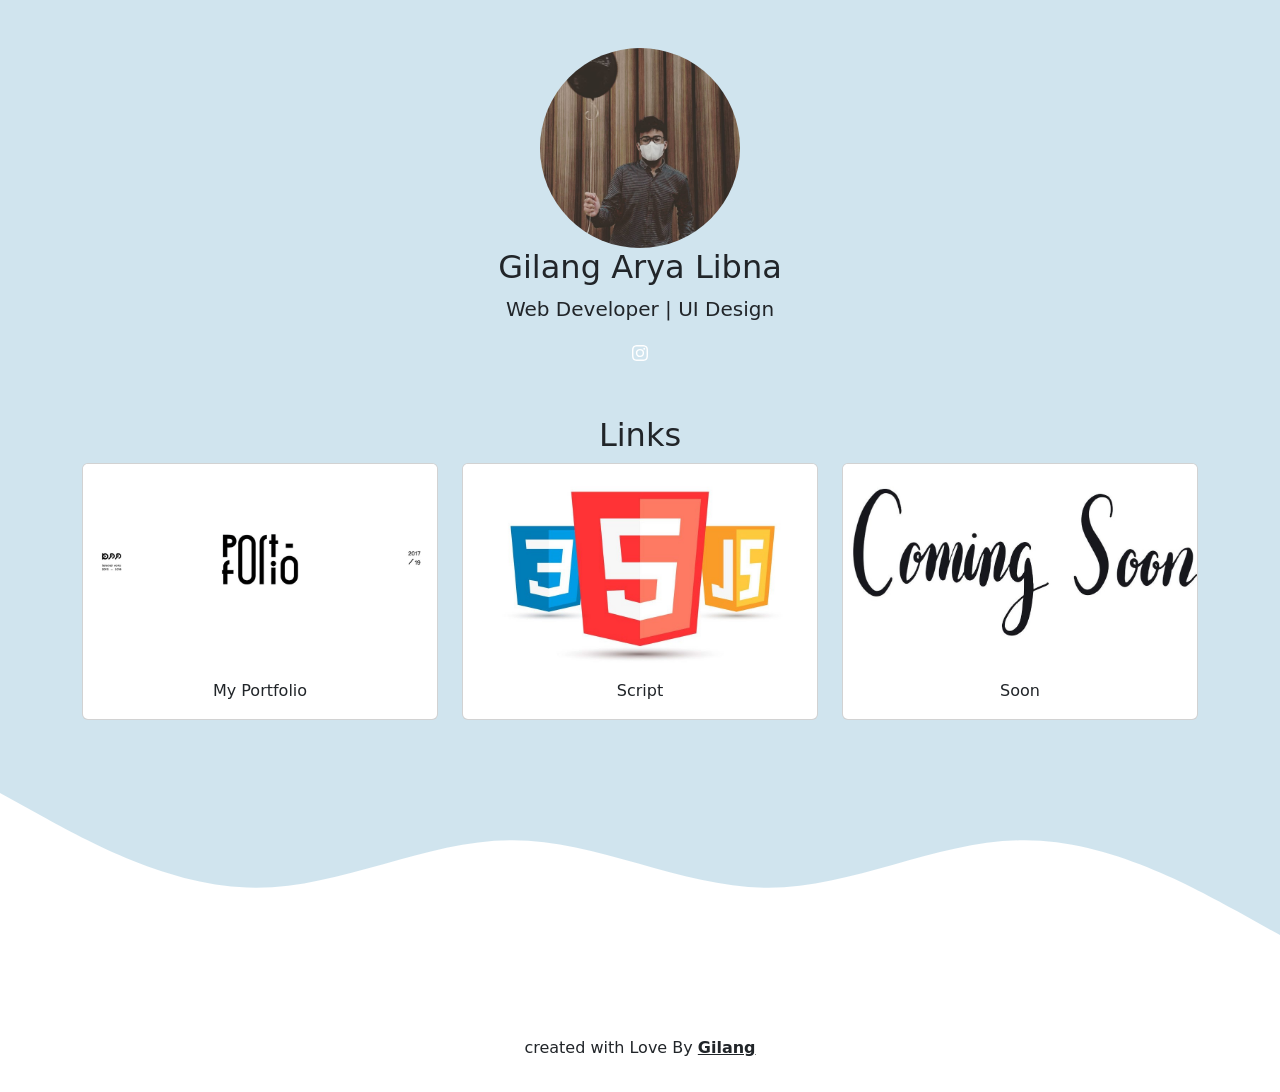
<file: index.html>
<!DOCTYPE html>
<html lang="en">
  <head>
    <meta charset="utf-8" />
    <meta name="viewport" content="width=device-width, initial-scale=1" />
    <title>Gilang Arya | Profile</title>
    <link href="https://cdn.jsdelivr.net/npm/bootstrap@5.2.0/dist/css/bootstrap.min.css" rel="stylesheet" integrity="sha384-gH2yIJqKdNHPEq0n4Mqa/HGKIhSkIHeL5AyhkYV8i59U5AR6csBvApHHNl/vI1Bx" crossorigin="anonymous" />
    <!-- my css -->
    <link rel="stylesheet" href="style.css" />
  </head>
  <body>
    <!-- Profile -->
    <main class="m-auto pt-5 pb-1">
      <section class="container profile text-center">
        <img src="img/lang.jpg" alt="" width="200" class="rounded-circle" />
        <h2>Gilang Arya Libna</h2>
        <p class="lead">Web Developer | UI Design</p>
        <div class="social-link mb-5">
          <a href="https://www.instagram.com/gilanglibna/" target="_blank" class="text-white px-1">
            <i class="bi bi-instagram"></i>
            <svg xmlns="http://www.w3.org/2000/svg" width="16" height="16" fill="currentColor" class="bi bi-instagram" viewBox="0 0 16 16">
              <path
                d="M8 0C5.829 0 5.556.01 4.703.048 3.85.088 3.269.222 2.76.42a3.917 3.917 0 0 0-1.417.923A3.927 3.927 0 0 0 .42 2.76C.222 3.268.087 3.85.048 4.7.01 5.555 0 5.827 0 8.001c0 2.172.01 2.444.048 3.297.04.852.174 1.433.372 1.942.205.526.478.972.923 1.417.444.445.89.719 1.416.923.51.198 1.09.333 1.942.372C5.555 15.99 5.827 16 8 16s2.444-.01 3.298-.048c.851-.04 1.434-.174 1.943-.372a3.916 3.916 0 0 0 1.416-.923c.445-.445.718-.891.923-1.417.197-.509.332-1.09.372-1.942C15.99 10.445 16 10.173 16 8s-.01-2.445-.048-3.299c-.04-.851-.175-1.433-.372-1.941a3.926 3.926 0 0 0-.923-1.417A3.911 3.911 0 0 0 13.24.42c-.51-.198-1.092-.333-1.943-.372C10.443.01 10.172 0 7.998 0h.003zm-.717 1.442h.718c2.136 0 2.389.007 3.232.046.78.035 1.204.166 1.486.275.373.145.64.319.92.599.28.28.453.546.598.92.11.281.24.705.275 1.485.039.843.047 1.096.047 3.231s-.008 2.389-.047 3.232c-.035.78-.166 1.203-.275 1.485a2.47 2.47 0 0 1-.599.919c-.28.28-.546.453-.92.598-.28.11-.704.24-1.485.276-.843.038-1.096.047-3.232.047s-2.39-.009-3.233-.047c-.78-.036-1.203-.166-1.485-.276a2.478 2.478 0 0 1-.92-.598 2.48 2.48 0 0 1-.6-.92c-.109-.281-.24-.705-.275-1.485-.038-.843-.046-1.096-.046-3.233 0-2.136.008-2.388.046-3.231.036-.78.166-1.204.276-1.486.145-.373.319-.64.599-.92.28-.28.546-.453.92-.598.282-.11.705-.24 1.485-.276.738-.034 1.024-.044 2.515-.045v.002zm4.988 1.328a.96.96 0 1 0 0 1.92.96.96 0 0 0 0-1.92zm-4.27 1.122a4.109 4.109 0 1 0 0 8.217 4.109 4.109 0 0 0 0-8.217zm0 1.441a2.667 2.667 0 1 1 0 5.334 2.667 2.667 0 0 1 0-5.334z"
              />
            </svg>
          </a>
        </div>
      </section>
    </main>
    <!-- akhir profile -->

    <!-- Link -->
    <section id="project">
      <div class="container">
        <div class="row text-center">
          <div class="col">
            <h2>Links</h2>
          </div>
        </div>
        <div class="row">
          <div class="col-md-4 mb-3" >
            <div class="card">
              <a href="portfolio.html">
                <img src="img/1.png" class="card-img-top" alt="project" />
              </a>
              <div class="card-body">
                <p class="card-text text-center">My Portfolio</p>
              </div>
            </div>
          </div>
          <div class="col-md-4 mb-3" >
            <div class="card">
              <a href="">
                <img src="img/3.jpg" class="card-img-top" alt="project" />
              </a>
              <div class="card-body">
                <p class="card-text text-center">Script</p>
              </div>
            </div>
          </div>
          <div class="col-md-4 mb-3">
            <div class="card">
              <a href="">
                <img src="img/4.jpg" class="card-img-top" alt="project" />
              </a>
              <div class="card-body">
                <p class="card-text text-center">Soon</p>
              </div>
            </div>
          </div> 
        </div>
      </div>
      <svg xmlns="http://www.w3.org/2000/svg" viewBox="0 0 1440 320"><path fill="#fff" fill-opacity="1" d="M0,64L48,90.7C96,117,192,171,288,170.7C384,171,480,117,576,117.3C672,117,768,171,864,170.7C960,171,1056,117,1152,117.3C1248,117,1344,171,1392,197.3L1440,224L1440,320L1392,320C1344,320,1248,320,1152,320C1056,320,960,320,864,320C768,320,672,320,576,320C480,320,384,320,288,320C192,320,96,320,48,320L0,320Z"></path></svg>
    <!-- akhir Link -->

    <footer style="background-color: #fff;" class="text-dark text-center p-3">
      <p>created with Love By <a href="https://www.instagram.com/gilanglibna/" class="text-dark fw-bold">Gilang</a></p>
    </footer>

    <script src="https://cdn.jsdelivr.net/npm/bootstrap@5.2.0/dist/js/bootstrap.bundle.min.js" integrity="sha384-A3rJD856KowSb7dwlZdYEkO39Gagi7vIsF0jrRAoQmDKKtQBHUuLZ9AsSv4jD4Xa" crossorigin="anonymous"></script>
  </body>
</html>
</file>
<file: style.css>
body {
  /* background-image: url(img/t.jpg); */
  /* min-height: 2000px; */
  background-color: rgb(208, 228, 238);
}
</file>
